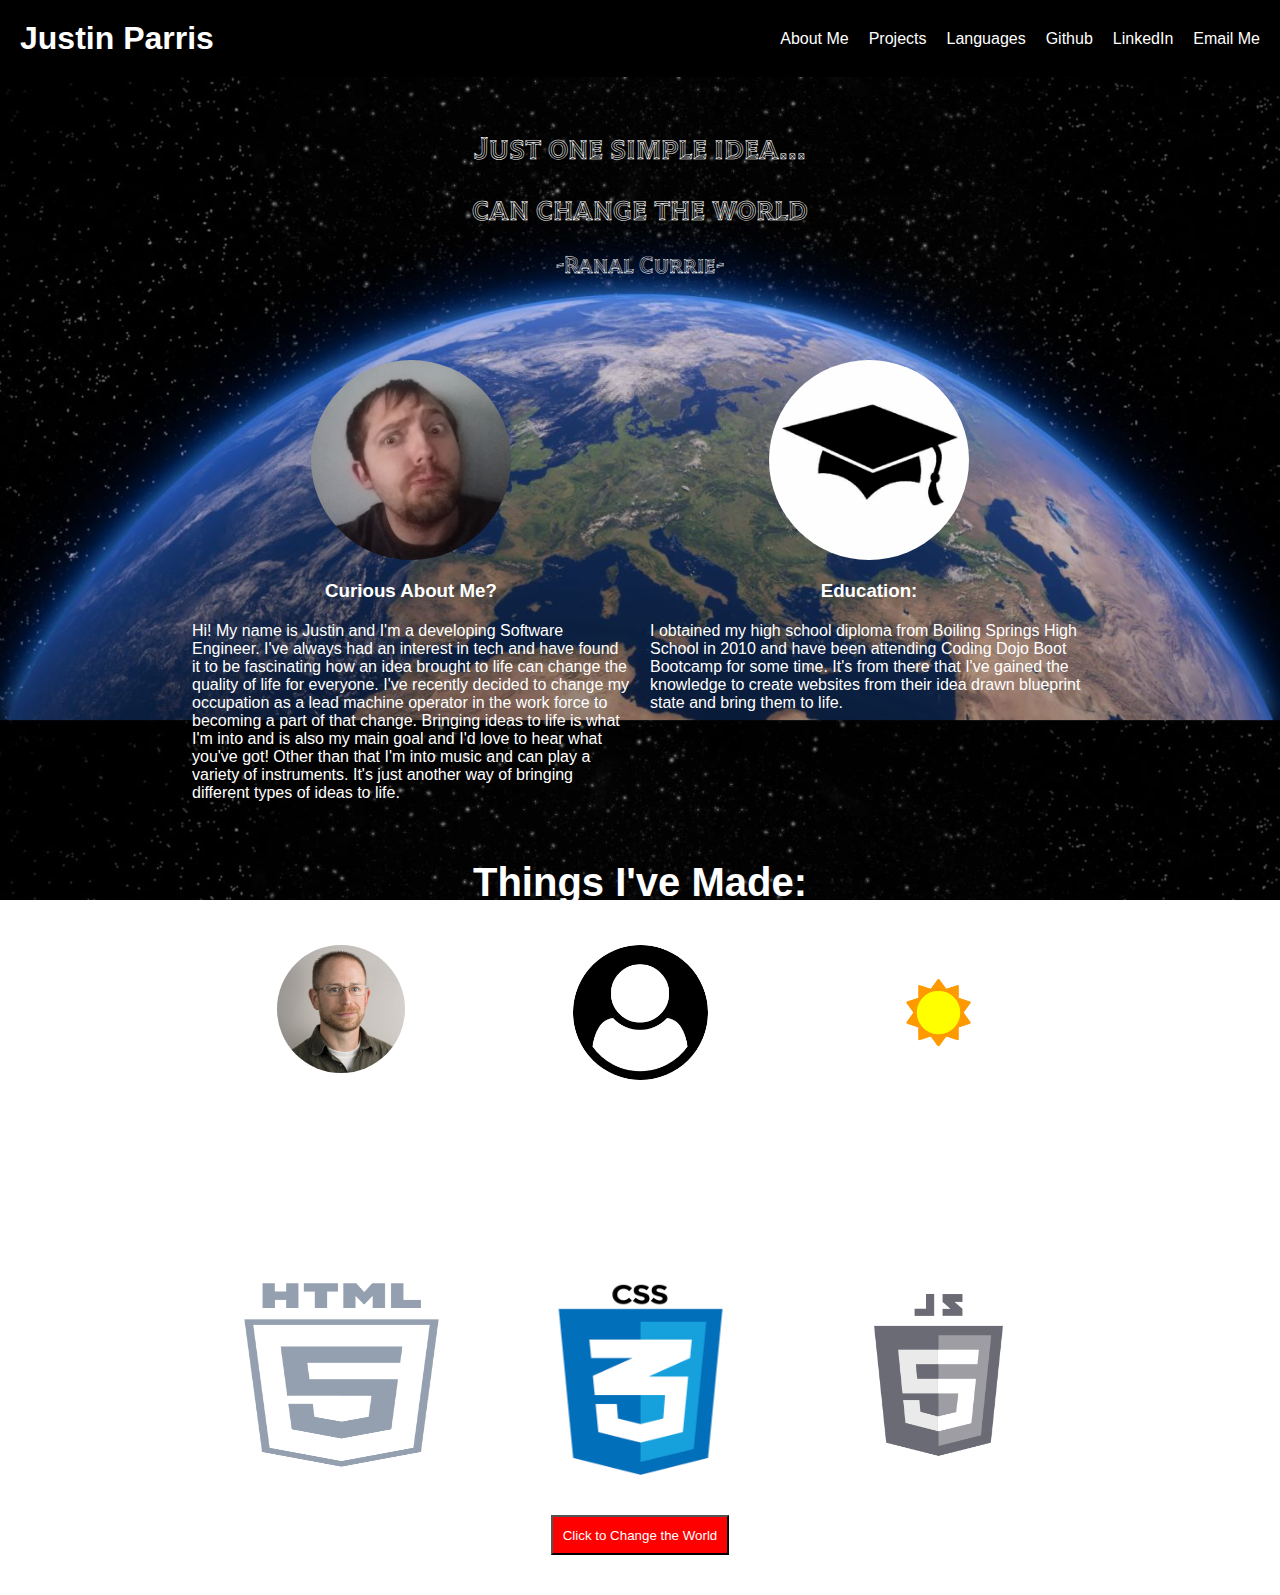
<file: index.html>
<!DOCTYPE html>
<html lang="en">

<head>
    <meta charset="UTF-8">
    <meta http-equiv="X-UA-Compatible" content="IE=edge">
    <meta name="viewport" content="width=device-width, initial-scale=1.0">
    <title>Document</title>
</head>
<link rel="stylesheet" href="style.css">
<link rel="preconnect" href="https://fonts.googleapis.com">
<link rel="preconnect" href="https://fonts.gstatic.com" crossorigin>
<link href="https://fonts.googleapis.com/css2?family=Tilt+Prism&display=swap" rel="stylesheet">

<body id="bod" background="./Earth-from-Space-istock-scaled.jpg">
    <div class="nav">
        <h1>Justin Parris</h1>
        <div class="links">
            <a href="#about">About Me</a>
            <a href="#creations">Projects</a>
            <a href="#languages">Languages</a>
            <a href="https://github.com/Jaypa92">Github</a>
            <a href="https://www.linkedin.com/in/justin-parris-b67312266/">LinkedIn</a>
            <a href='mailto:"j.parris1@aol.com"'>Email Me</a>
        </div>
    </div>
    <h1 class="line-1">Just one simple idea...</h1>
    <h1 class="line-2">can change the world</h1>
    <h2>-Ranal Currie-</h2>
    <div class="main">
        <div class="left">
            <h1 id="about"><img class="pic" src="./curious.jpg" alt="me" onmouseover="change(this)"
                    onmouseout="this.src='./curious.jpg'"></h1>
            <h3>Curious About Me?</h3>
            <p>Hi! My name is Justin and I'm a developing Software Engineer. I've always had an interest in tech and
                have found
                it to be fascinating how an idea brought to life can change the quality of life for everyone. I've
                recently decided to change my occupation
                as a lead machine operator in the work force to becoming a part of that change. Bringing ideas to
                life is what I'm into and is also my main goal and I'd
                love to hear what you've got! Other than that I'm into music and can play a variety of instruments.
                It's just another way of bringing different types of ideas to life.
            </p>
        </div>
        <div class="right">
            <h1><img class="pic" src="./graduation-cap-clipart-vector.png" alt="education">
            </h1>
            <h3>Education:</h3>
            <p>I obtained my high school diploma from Boiling Springs High School in 2010 and have been attending
                Coding
                Dojo Boot Bootcamp for some time.
                It's from there that I've gained the knowledge to create websites from their idea drawn blueprint
                state
                and bring them to life.
            </p>
        </div>
    </div>
    <div class="projects">
        <h3 id="creations">Things I've Made:</h3>
        <div class="top">
            <div class="box">
                <img src="./phil-s.jpg" alt="phil">
                <p><a href="./Parris_Justin_profile2.html">Phil's Profile Page</a></p>
                <p>(made with HTML and CSS)</p>
            </div>
            <div class="box">
                <img class="user" src="./user-circle.png" alt="user">
                <p><a href="./Parris_Justiin_likes.html">Experimental Functional Page</a></p>
                <p>(made with HTML, CSS, and Javascript)</p>
            </div>
            <div class="box">
                <img class="user" src="./some_sun.png" alt="sun">
                <p><a href="./Dojo_weather.html">Made a Weather Page</a></p>
                <p>(HTML, CSS, Javascript)</p>
            </div>
        </div>
        <div class="bottom" id="languages">
            <img src="./html-gray.png" alt="HTML">
            <img src="./imglogo.png" alt="CSS">
            <img src="./javascript-gray.png" alt="Javascript">
        </div>
        <p><button onclick="changePic('#bod')">Click to Change the World</button></p>
    </div>
    <script src="./script.js"></script>
</body>
</file>
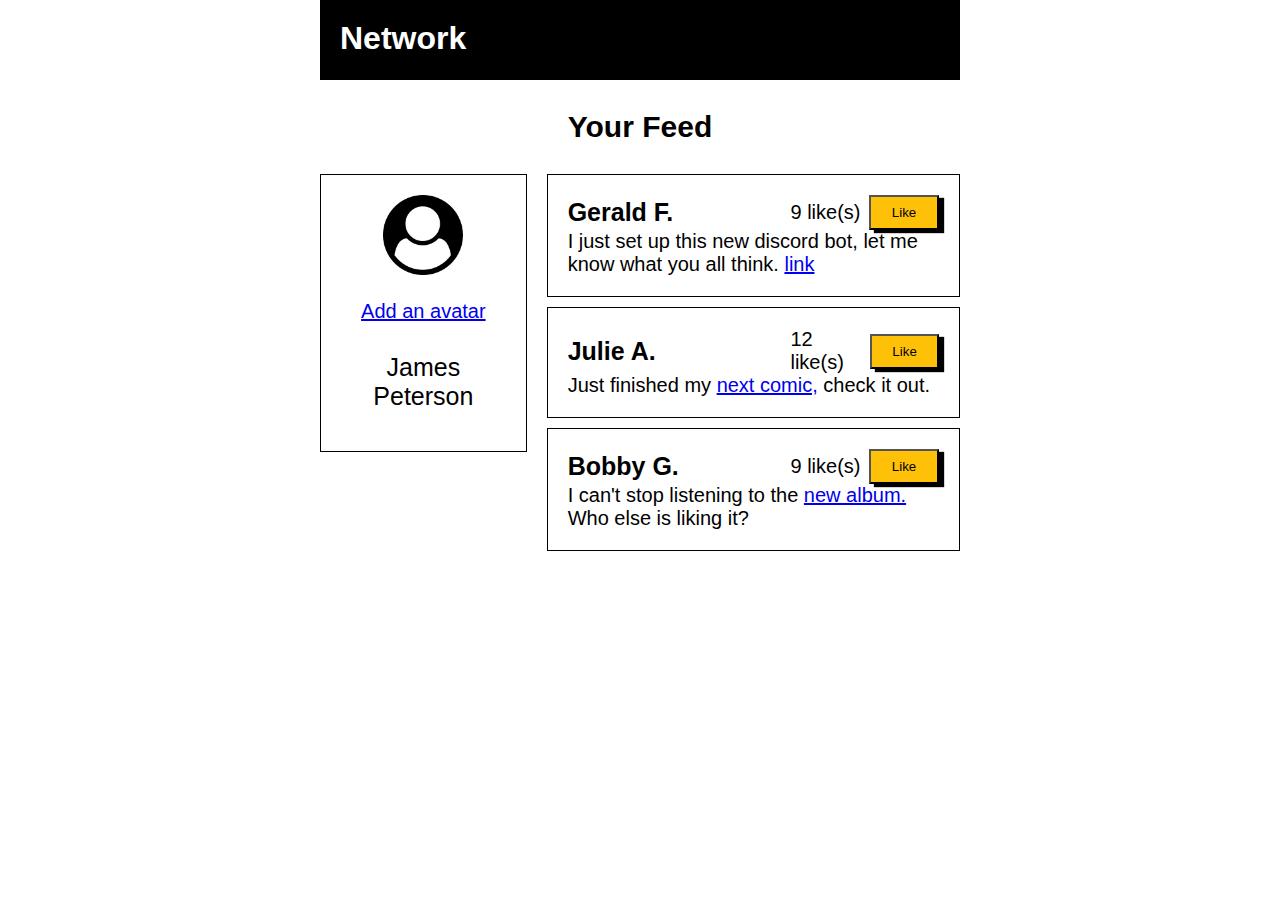
<file: Parris_Justiin_likes.html>
<!DOCTYPE html>
<html lang="en">

<head>
    <meta charset="UTF-8">
    <meta http-equiv="X-UA-Compatible" content="IE=edge">
    <meta name="viewport" content="width=device-width, initial-scale=1.0">
    <title>Document</title>
    <link rel="stylesheet" href="./likes.css">
</head>

<body>
    <div class="main">
        <h1>Network</h1>
        <h2>Your Feed</h2>
        <div class="columns">
            <div class="left">
                <div class="box" id="center">
                    <img src="./user-circle.png" alt="pic-here">
                    <br>
                    <a href="#">Add an avatar</a>
                    <div class="james">James Peterson</div>
                </div>
            </div>
            <div class="right">
                <div class="box">
                    <div class="top">
                        <h3>Gerald F.</h3>
                        <div class="likes">
                            <p><span id="two">9</span> like(s)</p>
                            <button class="like-btn" onclick="oneUp('#two')">Like</button>
                        </div>
                    </div>
                    <p>I just set up this new discord bot, let me know what you all think. <a href="#">link</a></p>
                </div>
                <div class="box">
                    <div class="top">
                        <h3>Julie A.</h3>
                        <div class="likes">
                            <p><span id="one-up">12</span> like(s)</p>
                            <button class="like-btn" onclick="oneUp('#one-up')">Like</button>
                        </div>
                    </div>
                    <p>Just finished my <a href="#">next comic,</a> check it out.</p>
                </div>
                <div class="box">
                    <div class="top">
                        <h3>Bobby G.</h3>
                        <div class="likes">
                            <p><span id="three">9</span> like(s)</p>
                            <button class="like-btn" onclick="oneUp('#three')">Like</button>
                        </div>
                    </div>
                    <p>I can't stop listening to the <a href="#">new album.</a> Who else is liking it?</p>
                </div>
            </div>
        </div>
    </div>
    <script src="./likes_style.js"></script>
</body>

</html>
</file>
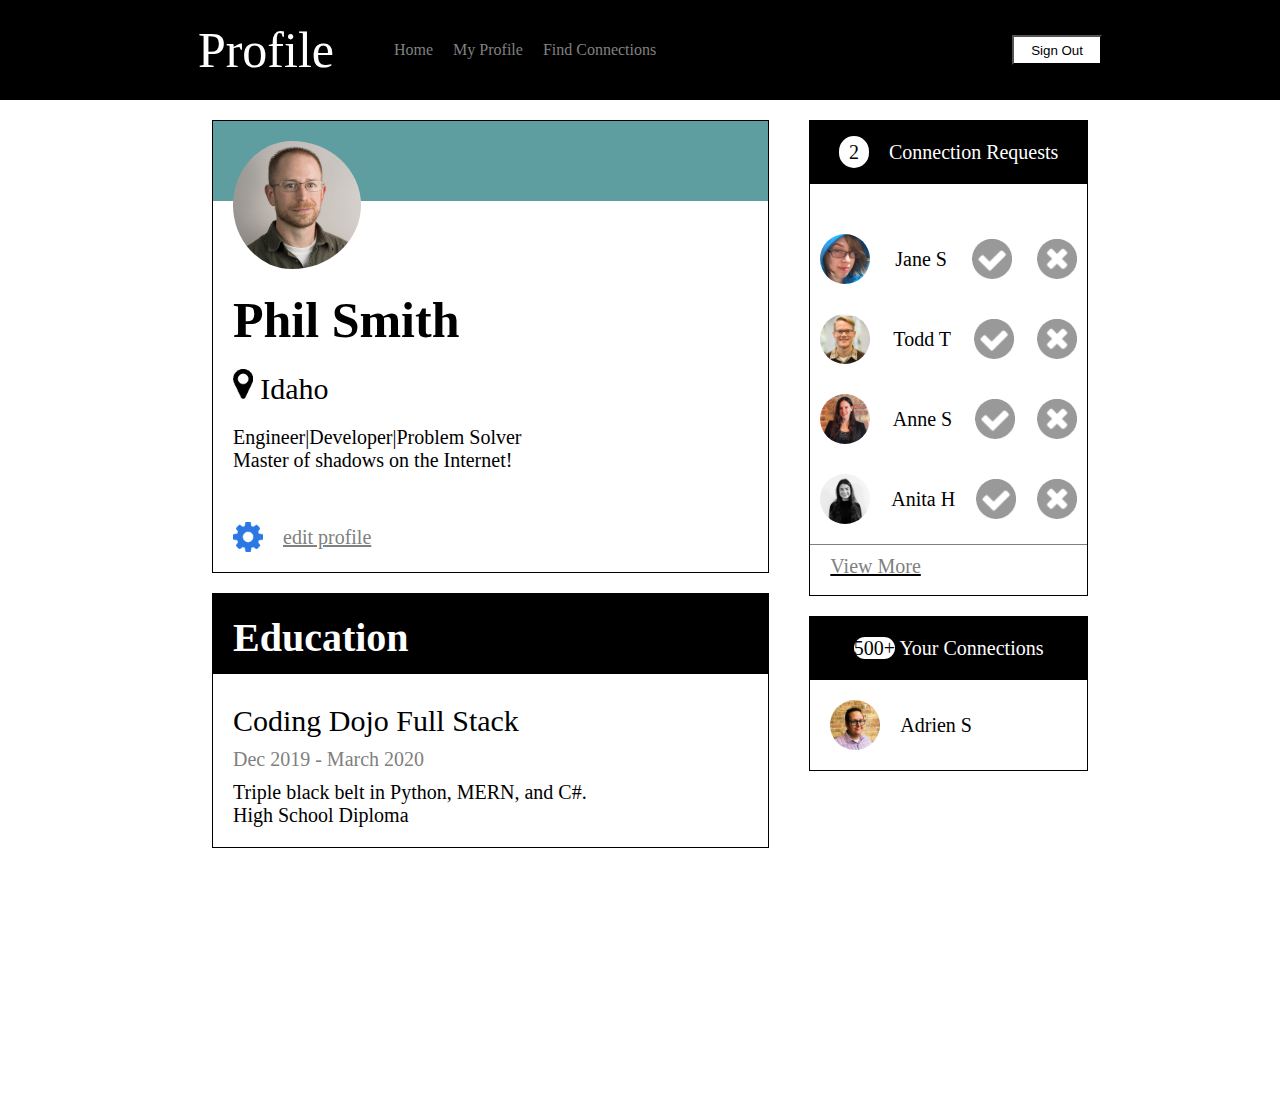
<file: Parris_Justin_profile2.html>
<!DOCTYPE html>
<html lang="en">

<head>
    <meta charset="UTF-8">
    <meta http-equiv="X-UA-Compatible" content="IE=edge">
    <meta name="viewport" content="width=device-width, initial-scale=1.0">
    <title>Document</title>
    <link rel="stylesheet" href="profile2.css">
</head>

<body>
    <div class="nav-bar">
        <ul class="list">
            <div class="title">Profile</div>
            <li><a href="Home">Home</a></li>
            <li><a href="Mypro">My Profile</a></li>
            <li class="Find"><a href="#">Find Connections</a></li>
        </ul>
        <button>Sign Out</button>
    </div>
    <div class="main">
        <div class="left">
            <div class="box">
                <h1><img class="phil" src="phil-s.jpg" alt="phil"></h1>
                <h2>Phil Smith</h2>
                <img class="mark" src="./map-marker.png" alt="map-marker">
                Idaho
                <div class="jobs">
                    <p>Engineer|Developer|Problem Solver</p>
                    <p>Master of shadows on the Internet!</p>
                </div>
                <div class="comb"><img class="gear" src="gear.png" alt="gear"><a class="edit" href="#">edit profile</a>
                </div>
            </div>
            <div class="box">
                <h3>Education</h3>
                <div class="ed">
                    <div class="exp">Coding Dojo Full Stack</div>
                    <div class="dates" class="">Dec 2019 - March 2020</div>
                    <div class="topp">
                        <p>Triple black belt in Python, MERN, and C#.</p>
                        <p>High School Diploma</p>
                    </div>
                </div>
            </div>
        </div>
        <div class="right">
            <div class="box">
                <p class="requests"><span class="two">2</span>Connection Requests</p>
                <div class="anything"></div>
                <div class="names">
                    <img class="friends" src="jane-m.jpg" alt="jane">
                    Jane S
                    <img class="yes" src="accept-circle.png" alt="yes">
                    <img class="yes" src="./close-circle.png" alt="">
                </div>
                <div class="names">
                    <img class="friends" src="todd-s.jpg" alt="todd">
                    Todd T
                    <img class="yes" src="accept-circle.png" alt="yes">
                    <img class="yes" src="./close-circle.png" alt="">
                </div>
                <div class="names">
                    <img class="friends" src="anne-s.jpg" alt="anne">
                    Anne S
                    <img class="yes" src="accept-circle.png" alt="yes">
                    <img class="yes" src="./close-circle.png" alt="">
                </div>
                <div class="names">
                    <img class="friends" src="alayne-s.jpg" alt="alayne">
                    Anita H
                    <img class="yes" src="accept-circle.png" alt="yes">
                    <img class="yes" src="./close-circle.png" alt="">
                </div>
                <div class="viewmore"><a href="#">View More</a></div>
            </div>
            <div class="box">
                <p class="requests"><span class="fivehun">500+</span> Your Connections</p>
                <div class="Connection">
                    <img class="friends" src="./adrien-s.jpg" alt="jane">
                    <p>Adrien S</p>
                </div>
            </div>
        </div>
    </div>
</body>

</html>
</file>
<file: style.css>
* {
    padding: 0;
    margin: 0;
    font-family: Arial, Helvetica, sans-serif;
    color: white;
}

html {
    scroll-padding-top: 150px;
}

body {
    background-size: 100%;
    background-attachment: fixed;
}


.nav {
    display: flex;
    align-items: center;
    justify-content: space-between;
    color: white;
    padding: 20px;
    position: sticky;
    top: 0;
    background-color: black;
}

.links {
    display: flex;
    gap: 20px;
}

.links a {
    color: white;
    text-decoration: none;
}

.main {
    margin: 0 auto;
    width: 70%;
    display: flex;
    margin-top: 80px;
    gap: 20px;
}

.line-1 {
    text-align: center;
    margin-top: 50px;
    font-family: 'Tilt Prism', cursive;
}

.line-2 {
    text-align: center;
    margin-top: 20px;
    font-family: 'Tilt Prism', cursive;

}

h2 {
    text-align: center;
    margin-top: 20px;
    font-family: 'Tilt Prism', cursive;
}

.left {
    flex: 1;
    width: 30%;
    height: 500px
}

.left h1,
.right h1 {
    height: 200px;
    display: flex;
    justify-content: center;
    margin-bottom: 20px;
}

.right h3,
.left h3 {
    margin-bottom: 20px;
    text-align: center;
}

.pic {
    height: 100%;
    border-radius: 50%;
}

.right {
    flex: 1;
}

button {
    background-color: red;
    height: 40px;
    padding: 10px;
    margin-bottom: 40px;
}

.main p {
    display: flex;
    justify-content: center;
    color: white;
    font-weight: 200px;
}

.projects {
    margin: 0 auto;
    width: 70%;
    height: 500px;
}

.top {
    display: flex;
    justify-content: space-around;
}

.box {
    margin-top: 20px;
    height: 300px;
    text-align: center;
    flex: 1;

}

.box img {
    border-radius: 50%;
    margin-bottom: 20px;
}

.box p {
    margin-top: 20px;
}

.user {
    height: 45%;
}

.bottom {
    display: flex;
    justify-content: space-around;
    height: 200px;
    margin-top: 30px;
}

.bottom img {
    height: 100%;
    flex: 1;
}

.projects p {
    text-align: center;
    margin-top: 40px;
}

.projects h3 {
    margin-bottom: 20px;
    text-align: center;
    font-size: 40px;
}
</file>
<file: likes.css>
*{
    margin: 0;
    padding: 0;
}
.main{
   margin: 0 auto; 
   width: 50%;
}
h1{
    background-color: black;
    color: white;
    height: 40px;
    padding: 20px;
    font-family: 'Franklin Gothic Medium', 'Arial Narrow', Arial, sans-serif;
    margin-top: 0;
}
h2{
    text-align: center;
    font-family: 'Franklin Gothic Medium', 'Arial Narrow', Arial, sans-serif;
    font-size: 30px;
    margin: 30px;
}
h3{
    font-size: 25px;
}
.columns{
    display: flex;
}
.left{
    flex: 1;
    margin-right: 20px;
}
.box{
    border: 1px solid black;
    padding: 20px;
    margin-bottom: 10px;
    font-size: 20px;
    font-family: 'Franklin Gothic Medium', 'Arial Narrow', Arial, sans-serif;
    align-items: center;
}
img{
    height: 80px;
    margin-bottom: 20px;
}
.right{
    flex: 2;
}
.top{
    display: flex;
    justify-content: space-between;
    align-items: center;
}
.likes{
    display: flex;
    justify-content: space-between;
    width: 40%;
    align-items: center;
}
#center{
    text-align: center;
}
button{
    width: 70px;
    background-color: #ffc107;
    height: 35px;
    box-shadow: 5px 3px 1px black;
    font-family: 'Franklin Gothic Medium', 'Arial Narrow', Arial, sans-serif;
}
.james{
    font-size: 25px;
    margin-bottom: 20px;
    margin-top: 30px;
}
</file>
<file: profile2.css>
* {
    margin: 0;
    padding: 0;
}

.nav-bar {
    background-color: black;
    height: 100px;
    color: white;
    display: flex;
    align-items: center;
    justify-content: space-around;
    margin: 0 auto;
    padding-left: 20px;

}

.title {
    flex: 1;
    margin-right: 40px;
    gap: 10px;
}

.list {
    display: flex;
    gap: 20px;
    list-style: none;
    align-items: center;
}

a {
    text-decoration: none;
    color: gray;
}

.title {
    font-size: 50px;
    flex: 1;
}

button {
    width: 90px;
    height: 30px;
    background-color: white;
    font-family: 'Franklin Gothic Medium', 'Arial Narrow', Arial, sans-serif;
}

.main {
    margin: 0 auto;
    display: flex;
    width: 70%;
    height: 1000px;
    gap: 40px;
}

.left {
    flex: 6;
    margin: 0;
    font-size: 30px;
    padding-left: 20px;
}

.right {
    flex: 3;
}

.box {
    border: 1px black solid;
    margin-top: 20px;
}

h1 {
    background-color: cadetblue;
    height: 80px;
}

h3 {
    background-color: black;
    height: 40px;
    color: white;
    padding: 20px;
    font-size: 40px;
}

.phil {
    border-radius: 50%;
    margin-top: 20px;
    padding-left: 20px;
    padding-right: 10px;
}

.mark {
    height: 30px;
    padding-left: 20px;
}

h2 {
    font-size: 50px;
    padding: 20px;
    margin-top: 70px;
}

p {
    font-size: 20px;
}

.topp {
    margin-top: 10px;
}

.gear {
    height: 30px;
}

.edit {
    font-size: 20px;
    text-decoration: underline;
}

.ed {
    margin-top: 10px;
    padding: 20px;
}

.comb {
    display: flex;
    align-items: center;
    margin-top: 10px;
    padding: 20px;
    gap: 20px;

}

.anything {
    padding: 20px
}

.requests {
    font: size 20px;
    background-color: black;
    color: white;
    padding: 20px;
    text-align: center;
}

.two {
    height: 40px;
    background-color: white;
    padding: 5px 10px 5px 10px;
    border-radius: 70px;
    color: black;
    margin-right: 20px;
}

.friends {
    height: 50px;
    border-radius: 40px;
}

.viewmore {
    text-decoration: underline;
    border-top: 1px solid gray;
    font-size: 20px;
    height: 40px;
    align-items: center;
    padding-top: 10px;
    padding-left: 20px;
}

.yes {
    height: 40px;
}

.here {
    display: flex;
}

.names {
    display: flex;
    align-items: center;
    gap: 20px;
    font-size: 20px;
    margin-bottom: 10px;
    justify-content: space-between;
    padding: 10px;
}

.fivehun {
    background-color: white;
    color: black;
    border-radius: 60px;
    height: 75px;
    width: 75px;
}

.Connection {
    display: flex;
    align-items: center;
    gap: 20px;
    padding: 20px;
}

.dates {
    font-size: 20px;
    color: gray;
    margin-top: 10px;
}

.info {
    padding-left: 20px;
    margin-top: 10px;
}

.jobs {
    padding: 20px
}
</file>
